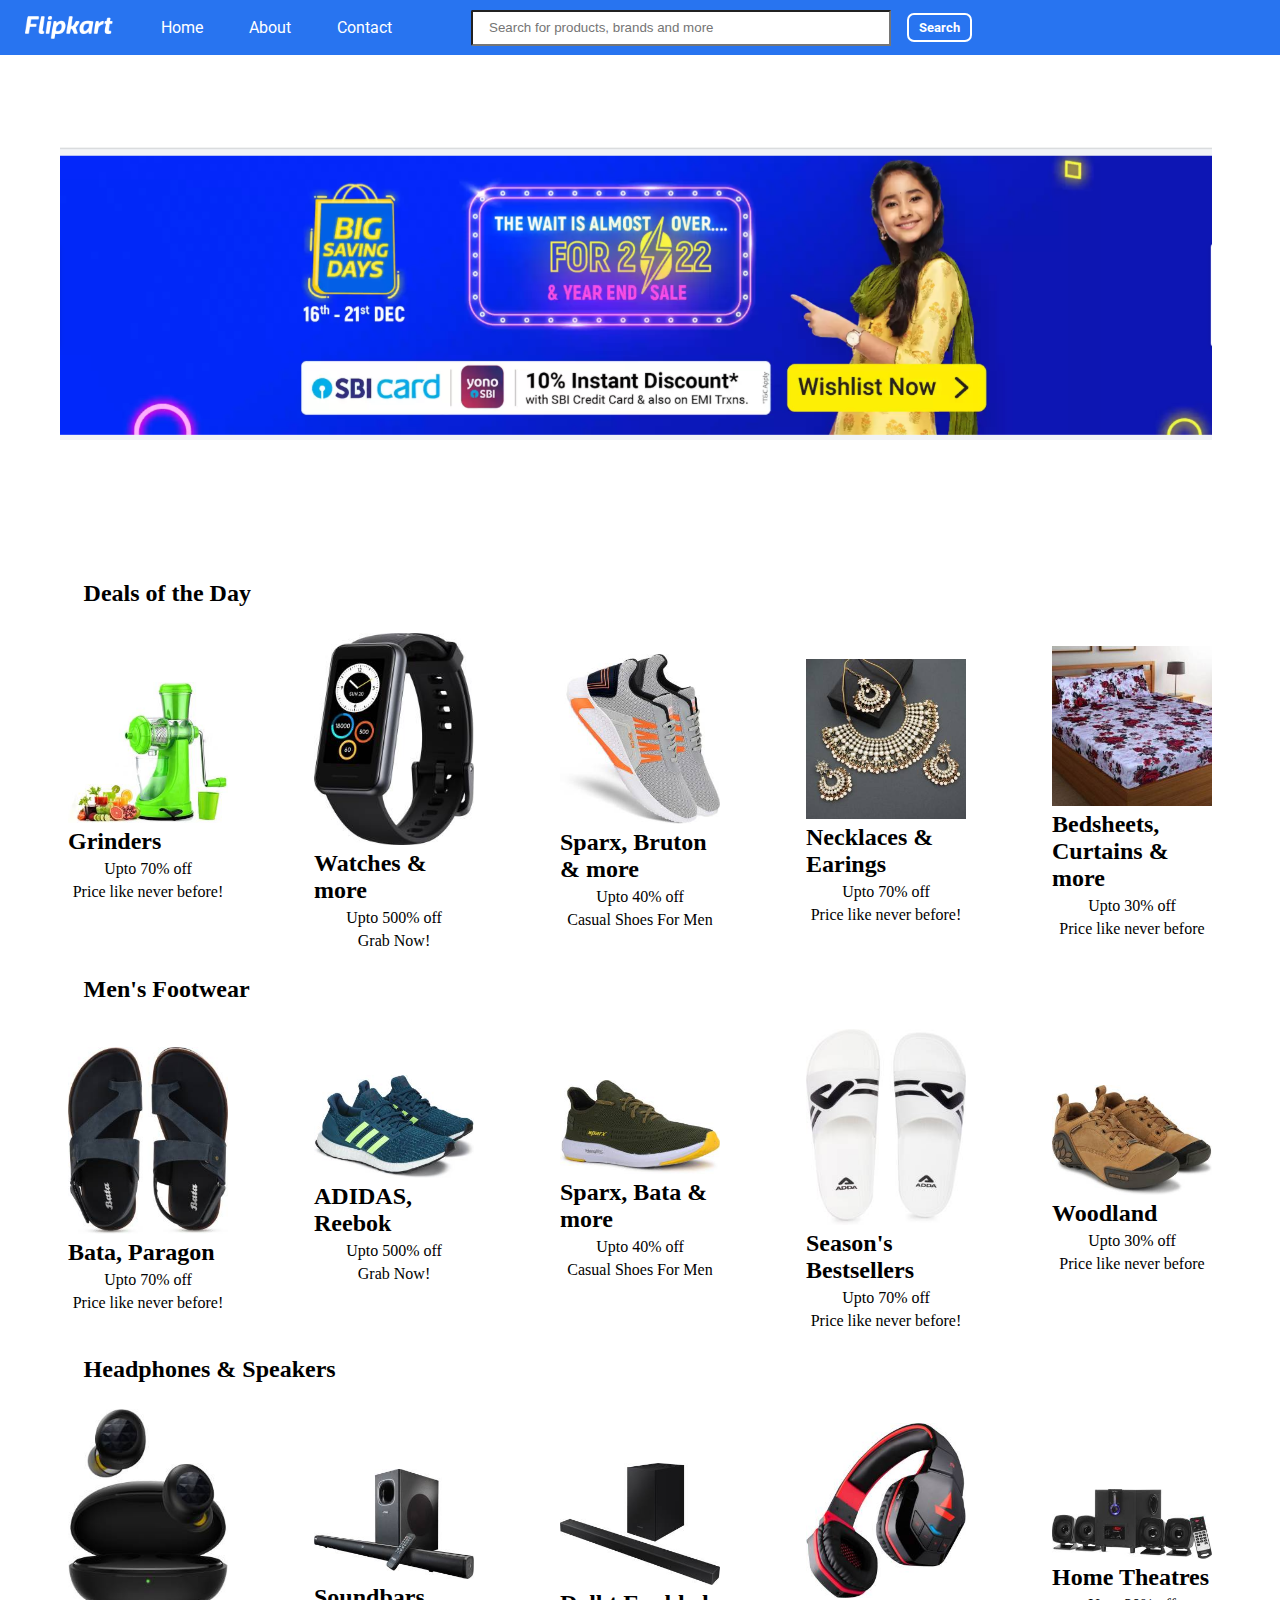
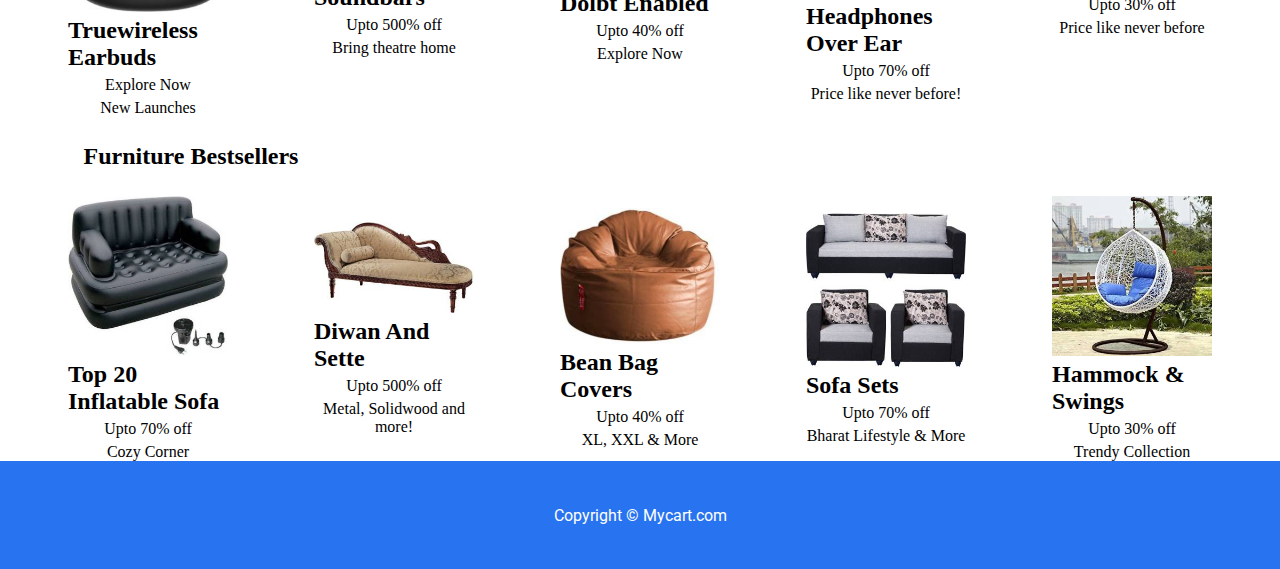
<file: index.html>
<!DOCTYPE html>
<html lang="en">

<head>
    <meta charset="UTF-8">
    <meta http-equiv="X-UA-Compatible" content="IE=edge">
    <meta name="viewport" content="width=device-width, initial-scale=1.0">
    <title>Flipkart Clone</title>
    <link rel="stylesheet" href="css/style.css">
    <link rel="stylesheet" href="css/utils.css">
    <link rel="stylesheet" href="css/responsive.css">
</head>

<body>
    <header>
        <nav>
            <div class="logo">
                <img src="img/logo.png" alt="">
            </div>
            <ul>
                <li><a href="home.html">Home</a></li>
                <li><a href="about.html">About</a></li>
                <li><a href="contact.html">Contact</a></li>

            </ul>
            <div class="search">
                <input type="text" name="" id="" placeholder="Search for products, brands and more">
                <button class="btn">Search</button>
            </div>
        </nav>

    </header>
    <main>
        <div class="container">
            <div class="slider">
                <img src="img/i1.png" alt="">
            </div>

            <div class="card">
                <h2 class="my-2">Deals of the Day</h2>
                <div class="cards">
                    <div class="card-item">
                        <img src="img/d1.jpeg" alt="" width="160px">

                        <div class="lines">
                            <p class="text-center my-1">
                            <h2>Grinders</h2>
                            </p>

                            <p class="text-center my-1">Upto 70% off</p>
                            <p class="text-center">Price like never before!</p>
                        </div>
                    </div>
                    <div class="card-item">
                        <img src="img/d2.jpeg" alt="" width="160px">

                        <div class="lines">
                            <p class="text-center my-1">
                            <h2>Watches & more</h2>
                            </p>

                            <p class="text-center my-1">Upto 500% off</p>
                            <p class="text-center">Grab Now!</p>
                        </div>
                    </div>
                    <div class="card-item">
                        <img src="img/d3.1.jpeg" alt="" width="160px">

                        <div class="lines">
                            <p class="text-center my-1">
                            <h2>Sparx, Bruton & more</h2>
                            </p>

                            <p class="text-center my-1">Upto 40% off</p>
                            <p class="text-center">Casual Shoes For Men</p>
                        </div>
                    </div>
                    <div class="card-item">
                        <img src="img/d4.jpeg" alt="" width="160px">

                        <div class="lines">
                            <p class="text-center my-1">
                            <h2>Necklaces & Earings</h2>
                            </p>

                            <p class="text-center my-1">Upto 70% off</p>
                            <p class="text-center">Price like never before!</p>
                        </div>
                    </div>
                    <div class="card-item">
                        <img src="img/d5.jpeg" alt="" width="160px">

                        <div class="lines">
                            <p class="text-center my-1">
                            <h2>Bedsheets, Curtains & more</h2>
                            </p>

                            <p class="text-center my-1">Upto 30% off</p>
                            <p class="text-center">Price like never before</p>
                        </div>
                    </div>
                </div>
            </div>
            <div class="card">
                <h2 class="my-2">Men's Footwear</h2>
                <div class="cards">
                    <div class="card-item">
                        <img src="img/m1.jpeg" alt="" width="160px">

                        <div class="lines">
                            <p class="text-center my-1">
                            <h2>Bata, Paragon</h2>
                            </p>

                            <p class="text-center my-1">Upto 70% off</p>
                            <p class="text-center">Price like never before!</p>
                        </div>
                    </div>
                    <div class="card-item">
                        <img src="img/m2.jpeg" alt="" width="160px">

                        <div class="lines">
                            <p class="text-center my-1">
                            <h2>ADIDAS, Reebok</h2>
                            </p>

                            <p class="text-center my-1">Upto 500% off</p>
                            <p class="text-center">Grab Now!</p>
                        </div>
                    </div>
                    <div class="card-item">
                        <img src="img/m3.jpeg" alt="" width="160px">

                        <div class="lines">
                            <p class="text-center my-1">
                            <h2>Sparx, Bata & more</h2>
                            </p>

                            <p class="text-center my-1">Upto 40% off</p>
                            <p class="text-center">Casual Shoes For Men</p>
                        </div>
                    </div>
                    <div class="card-item">
                        <img src="img/m4.jpeg" alt="" width="160px">

                        <div class="lines">
                            <p class="text-center my-1">
                            <h2>Season's Bestsellers</h2>
                            </p>

                            <p class="text-center my-1">Upto 70% off</p>
                            <p class="text-center">Price like never before!</p>
                        </div>
                    </div>
                    <div class="card-item">
                        <img src="img/m5.jpeg" alt="" width="160px">

                        <div class="lines">
                            <p class="text-center my-1">
                            <h2>Woodland</h2>
                            </p>

                            <p class="text-center my-1">Upto 30% off</p>
                            <p class="text-center">Price like never before</p>
                        </div>
                    </div>
                </div>
            </div>
            <div class="card">
                <h2 class="my-2">Headphones & Speakers</h2>
                <div class="cards">
                    <div class="card-item">
                        <img src="img/h1.jpeg" alt="" width="160px">

                        <div class="lines">
                            <p class="text-center my-1">
                            <h2>Truewireless Earbuds</h2>
                            </p>

                            <p class="text-center my-1">Explore Now</p>
                            <p class="text-center">New Launches</p>
                        </div>
                    </div>
                    <div class="card-item">
                        <img src="img/h2.jpeg" alt="" width="160px">

                        <div class="lines">
                            <p class="text-center my-1">
                            <h2>Soundbars</h2>
                            </p>

                            <p class="text-center my-1">Upto 500% off</p>
                            <p class="text-center">Bring theatre home</p>
                        </div>
                    </div>
                    <div class="card-item">
                        <img src="img/h3.jpeg" alt="" width="160px">

                        <div class="lines">
                            <p class="text-center my-1">
                            <h2>Dolbt Enabled</h2>
                            </p>

                            <p class="text-center my-1">Upto 40% off</p>
                            <p class="text-center">Explore Now</p>
                        </div>
                    </div>
                    <div class="card-item">
                        <img src="img/h4.jpeg" alt="" width="160px">

                        <div class="lines">
                            <p class="text-center my-1">
                            <h2>Headphones Over Ear</h2>
                            </p>

                            <p class="text-center my-1">Upto 70% off</p>
                            <p class="text-center">Price like never before!</p>
                        </div>
                    </div>
                    <div class="card-item">
                        <img src="img/h5.jpeg" alt="" width="160px">

                        <div class="lines">
                            <p class="text-center my-1">
                            <h2>Home Theatres</h2>
                            </p>

                            <p class="text-center my-1">Upto 30% off</p>
                            <p class="text-center">Price like never before</p>
                        </div>
                    </div>
                </div>
            </div>
            <div class="card">
                <h2 class="my-2">Furniture Bestsellers</h2>
                <div class="cards">
                    <div class="card-item">
                        <img src="img/f1.jpeg" alt="" width="160px">

                        <div class="lines">
                            <p class="text-center my-1">
                            <h2>Top 20 Inflatable Sofa</h2>
                            </p>

                            <p class="text-center my-1">Upto 70% off</p>
                            <p class="text-center">Cozy Corner</p>
                        </div>
                    </div>
                    <div class="card-item">
                        <img src="img/f2.jpeg" alt="" width="160px">

                        <div class="lines">
                            <p class="text-center my-1">
                            <h2>Diwan And Sette</h2>
                            </p>

                            <p class="text-center my-1">Upto 500% off</p>
                            <p class="text-center">Metal, Solidwood and more!</p>
                        </div>
                    </div>
                    <div class="card-item">
                        <img src="img/f3.jpeg" alt="" width="160px">

                        <div class="lines">
                            <p class="text-center my-1">
                            <h2>Bean Bag Covers</h2>
                            </p>

                            <p class="text-center my-1">Upto 40% off</p>
                            <p class="text-center">XL, XXL & More</p>
                        </div>
                    </div>
                    <div class="card-item">
                        <img src="img/f4.jpeg" alt="" width="160px">

                        <div class="lines">
                            <p class="text-center my-1">
                            <h2>Sofa Sets</h2>
                            </p>

                            <p class="text-center my-1">Upto 70% off</p>
                            <p class="text-center">Bharat Lifestyle & More</p>
                        </div>
                    </div>
                    <div class="card-item">
                        <img src="img/f5.jpeg" alt="" width="160px">

                        <div class="lines">
                            <p class="text-center my-1">
                            <h2>Hammock & Swings</h2>
                            </p>

                            <p class="text-center my-1">Upto 30% off</p>
                            <p class="text-center">Trendy Collection</p>
                        </div>
                    </div>
                </div>
            </div>
        </div>



    </main>

    <footer class="flex-all-center">
        <p>Copyright &copy; Mycart.com </p>
    </footer>
</body>

</html>
</file>
<file: css/style.css>
@import url('https://fonts.googleapis.com/css2?family=Dancing+Script&family=Noto+Sans&family=Roboto:wght@100&display=swap');

:root {
    --main-bg-color: #2874f0;
  }

*{
    margin: 0;
    padding: 0;
}
header{
    
    background-color: var(--main-bg-color);
    font-family: 'Roboto', sans-serif;
}
    nav{
        display: flex;
    }
    .logo{
        display: flex;
        align-items: center;
    }
    .logo img{
        width: 88px;
        padding: 0 25px;
    }
nav ul{
display: flex;
justify-content: flex-start;
align-items: center;
height: 55px;
color: white;
}

nav ul li{
    list-style: none;
    padding: 0 23px;
    color: white;
}
nav ul li a{
    color: white;
    text-decoration: none;
}
nav ul li a:hover{

    /* color: blue */
    font-weight: bolder;

}

.search{
    display: flex;
    align-items: center;
    font-family: 'Roboto', sans-serif;
}

.search input{
    width: 30vw;
    height: 32px;
    margin: 0 16px 0 56px;
    border-radius: 2px 0 0 2px;
    padding: 0 16px;
}
.search button{
    font-family: 'Roboto', sans-serif;
    font-weight: 700;
}

.container{
    min-height: calc(100vh - 55px - 12vh);
}

.slider img{
    width: 90vw;
    margin: 40px 10px 60px 10px;
    padding: 50px;
    overflow: hidden  ;
}

.card {
    max-width: 91vw;
    margin: auto;
}

.cards{
    display: flex;
    justify-content:  center;
}

.card-item{
    display:inline-flex;
    justify-content: center;
    flex-direction: column;
    margin: 0 43px;
}

footer{
    height: 12vh;
    background-color: var(--main-bg-color);
    color: white;
    font-family: 'Roboto', sans-serif;
}
</file>
<file: css/utils.css>
.flex-all-center{
    display: flex;
    justify-content: center;
    align-items: center;
}

.btn{
    color: white;
    padding: 5px 10px;
    background: var(--main-bg-color);
    border: 2px solid white;
    border-radius: 7px;
    cursor: pointer;
}
.my-2{
    margin: 26px;
}

.my-1{
    margin: 5px;
}

.text-center{
    text-align: center;
}
</file>
<file: css/responsive.css>
@media screen and (max-width:1000px){


    nav{
        flex-direction: column;
    }

    .slider{
        height: 23vh;
    }

    .logo{
        justify-content: center;
        margin: 12px 0;
    }

    nav ul{
        justify-content: center;
    }

    .search{
        justify-content: center;
    }

    .search input{
        margin: 12px 16px;
    }

    nav ul {
        height: 34px;
    }
    .card-item img{ 
        width: 140px;
    }
}
</file>
